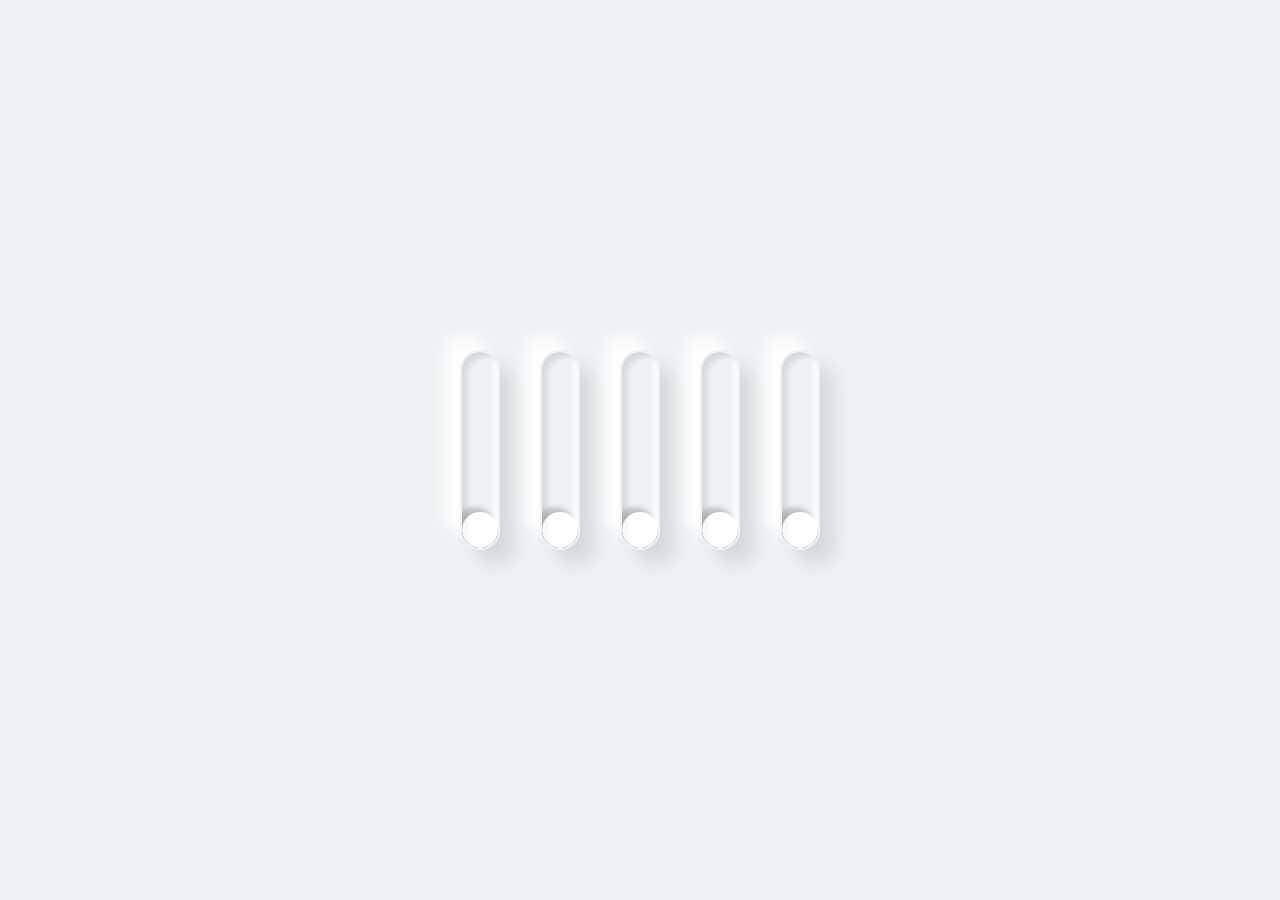
<file: 2021-11-07/index.html>
<!DOCTYPE html>
<html lang="en">
<head>
  <meta charset="UTF-8">
  <meta http-equiv="X-UA-Compatible" content="IE=edge">
  <meta name="viewport" content="width=device-width, initial-scale=1.0">
  <title>AirHua-byte</title>
  <link rel="stylesheet" href="style.css">
</head>
<body>
  <div class="loader">
    <div style="--i:0"></div>
    <div style="--i:1"></div>
    <div style="--i:2"></div>
    <div style="--i:3"></div>
    <div style="--i:4"></div>
  </div>
</body>
</html>
</file>
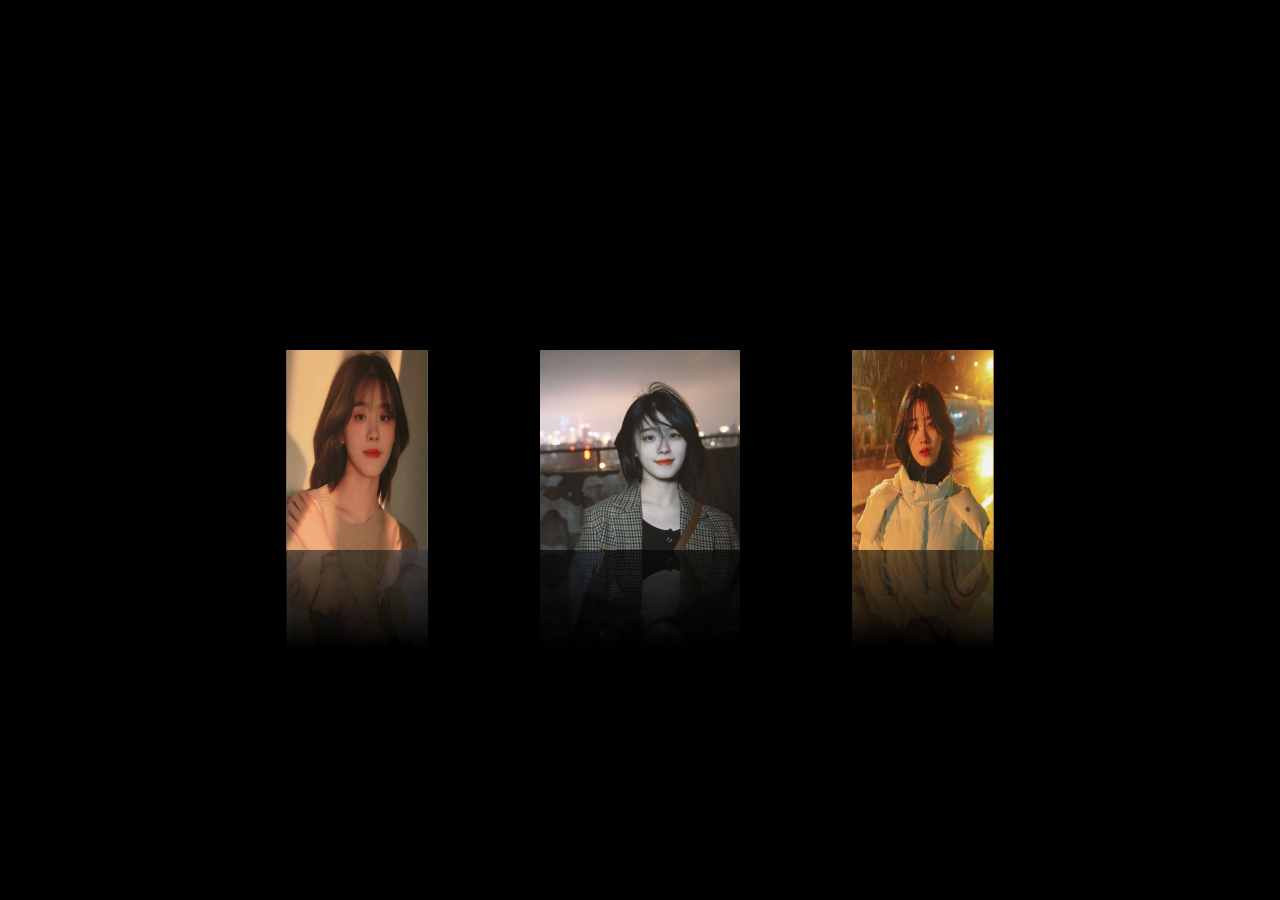
<file: 2021-11-09/index.html>
<!DOCTYPE html>
<html lang="en">
<head>
  <meta charset="UTF-8">
  <meta http-equiv="X-UA-Compatible" content="IE=edge">
  <meta name="viewport" content="width=device-width, initial-scale=1.0">
  <title>AirHua-byte</title>
  <link rel="stylesheet" href="style.css">
</head>
<body>
  <div class="box">
    <span style="--i: 1;"><img src="./images/1.jpg"></span>
    <span style="--i: 2;"><img src="./images/2.jpg"></span>
    <span style="--i: 3;"><img src="./images/3.jpg"></span>
    <span style="--i: 4;"><img src="./images/4.jpg"></span>
    <span style="--i: 5;"><img src="./images/5.jpg"></span>
    <span style="--i: 6;"><img src="./images/6.jpg"></span>
    <span style="--i: 7;"><img src="./images/7.jpg"></span>
    <span style="--i: 8;"><img src="./images/8.jpg"></span>
  </div>
</body>
</html>
</file>
<file: 2021-11-07/style.css>
* {
  margin: 0;
  padding: 0;
  box-sizing: border-box;
}
body {
  display: flex;
  justify-content: center;
  align-items: center;
  background: #edf1f4;
  min-height: 100vh;
}
.loader {
  display: flex;
  flex-direction: row;
}
.loader div {
  position: relative;
  width: 40px;
  height: 200px;
  margin: 20px;
  overflow: hidden;
  border-radius: 40px;
  border: 2px solid #edf1f4;
  background: linear-gradient(to bottom, rgba(0, 0, 0, 0.05, #edf1f4));
  box-shadow: 15px 15px 20px rgba(0, 0, 0, 0.1),
              -15px -15px 20px #fff,
              inset -5px -5px 5px rgba(255, 255, 255, 0.5),
              inset 5px 5px 5px rgba(0, 0, 0, 0.05);
}
.loader div::before{
  content: '';
  position: absolute;
  top: 0;
  left: 0;
  width: 100%;
  height: 100%;
  z-index: 10;
  border-radius: 40px;
  box-shadow: 15px 15px 20px rgba(0, 0, 0, 0.1),
              -15px 15px 20px #fff,
              inset -5px -5px 5px rgba(255, 255, 255, 0.5),
              inset 5px 5px 5px rgba(0, 0, 0, 0.05);
}
.loader div::after{
  content: '';
  position: absolute;
  top: 0;
  left: 0;
  width: 36px;
  height: 36px;
  background-color: #fff;
  border-radius: 50%;
  box-shadow: -5px -5px 5px rgba(0, 0, 0, 0.2),
              0 420px 0 400px #2196f3;
  animation: animate 2.5s ease-in-out infinite;
  transform: translateY(160px);
  animation-delay: calc(-0.5s * var(--i));
}
@keyframes animate {
  0% {
    transform: translateY(160px);
    filter: hue-rotate(180deg);
  }
  50% {
    transform: translateY(0px);
  }
  100% {
    transform: translateY(160px);
    filter: hue-rotate(0deg);
  }
}
</file>
<file: 2021-11-09/style.css>
* {
  margin: 0;
  padding: 0;
}
body {
  display: flex;
  justify-content: center;
  align-items: center;
  min-height: 100vh;
  background: #000;
}
.box {
  position: relative;
  width: 200px;
  height: 200px;
  transform-style: preserve-3d;
  animation: animate 20s linear infinite;
}
@keyframes animate {
  0% {
    transform: perspective(1000px) rotateY(0deg);
  }
  100% {
    transform: perspective(1000px) rotateY(360deg);
  }
}
.box span {
  position: absolute;
  top: 0;
  left: 0;
  width: 100%;
  height: 100%;
  transform-origin: center;
  transform-style: preserve-3d;
  transform: rotateY(calc(var(--i) * 45deg)) translateZ(400px);
  -webkit-box-reflect: below 0px linear-gradient(transparent, transparent, #0004);
}
.box span img {
  width: 200px;
  height: 200px;
  user-select: none;
  position: absolute;
  top: 0;
  left: 0;
  width: 100%;
  height: 100%;
  object-fit: cover;
}
</file>
